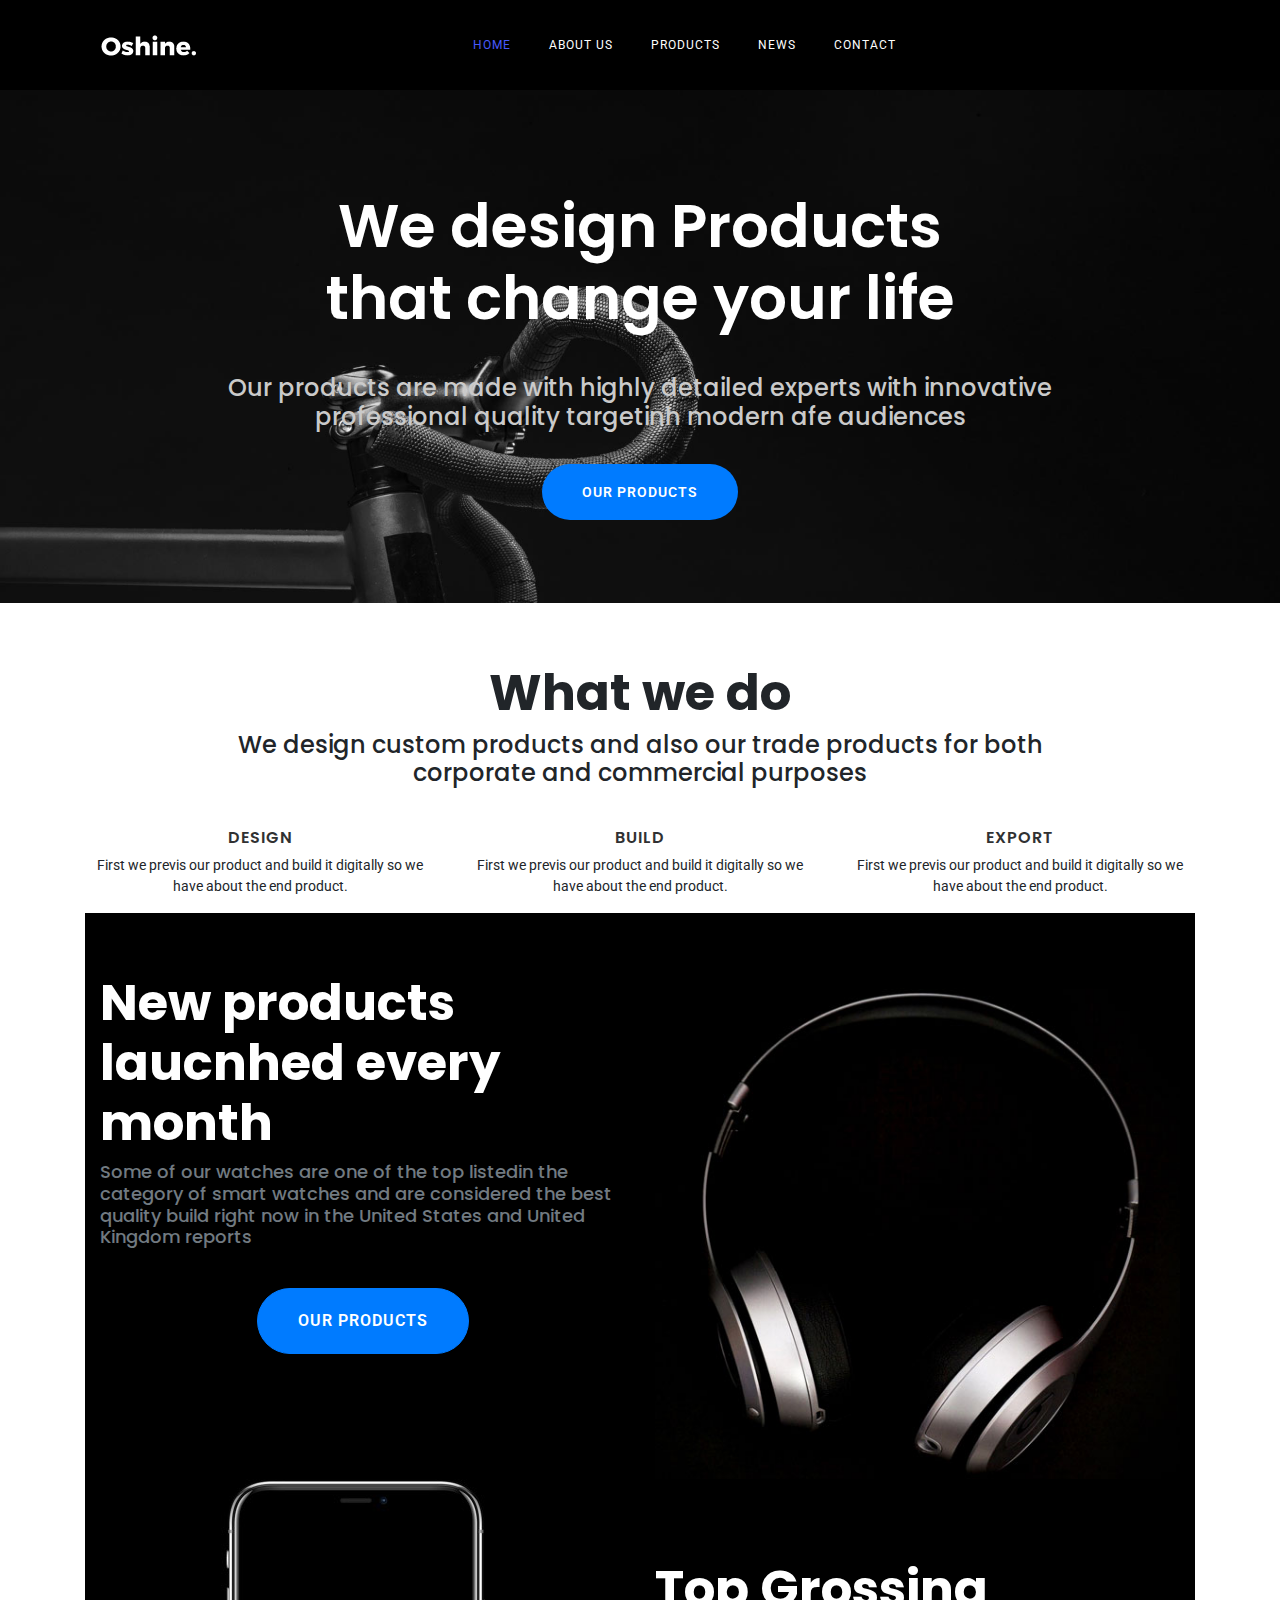
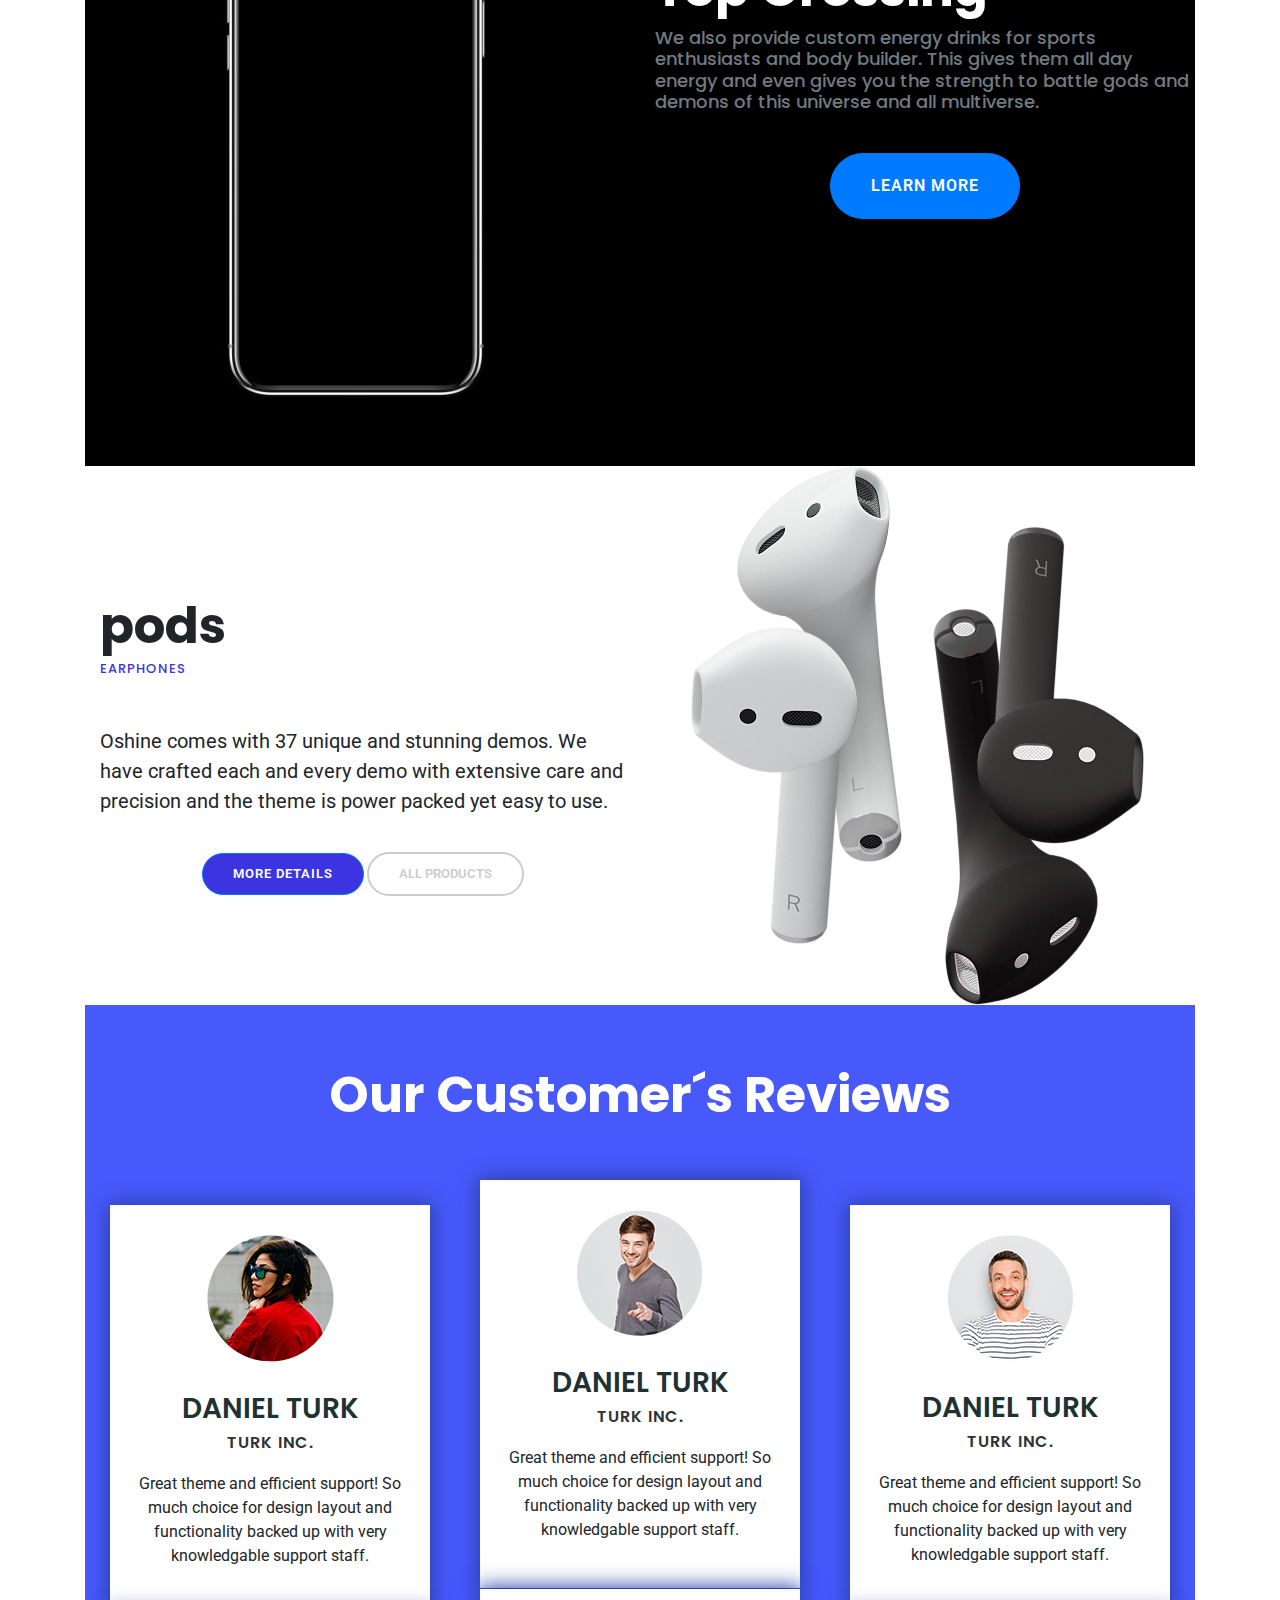
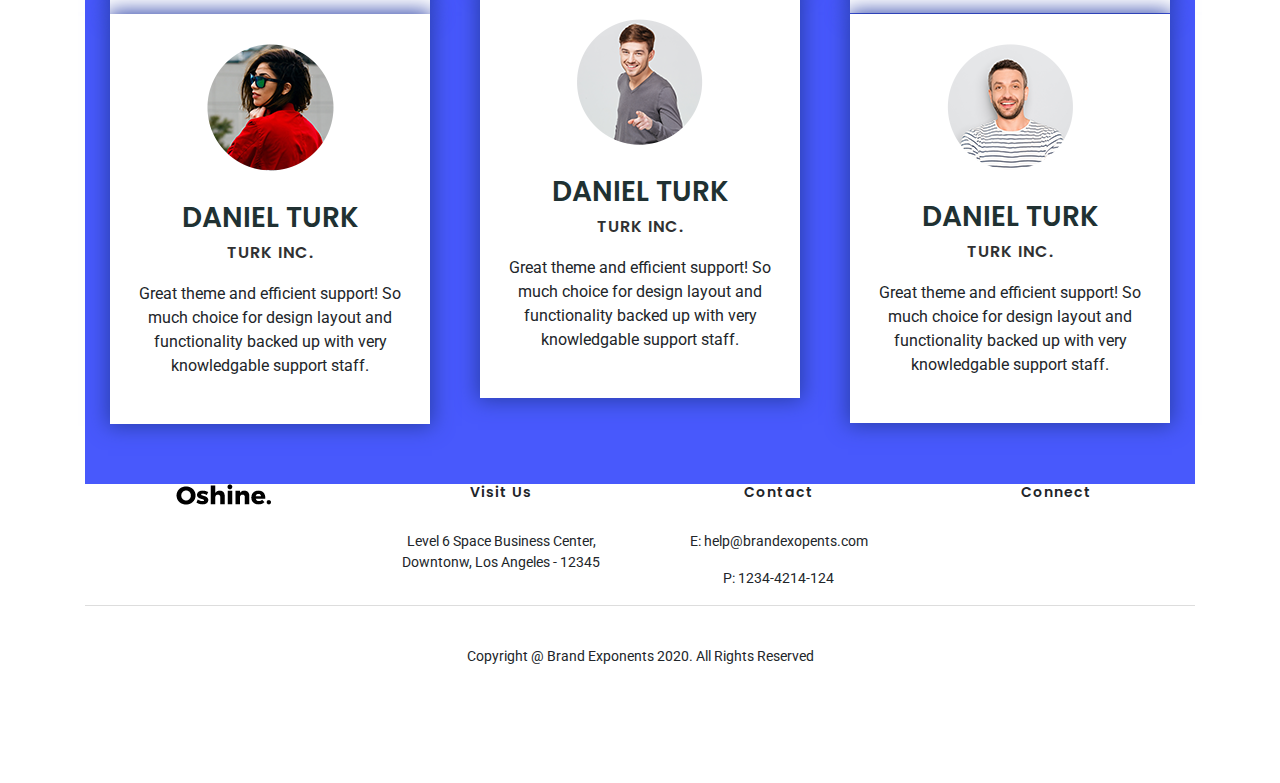
<file: index.html>
<!DOCTYPE html PUBLIC "-//W3C//DTD XHTML 1.0 Transitional//EN" "http://www.w3.org/TR/xhtml1/DTD/xhtml1-transitional.dtd">
<html xmlns="http://www.w3.org/1999/xhtml">
<head>
<meta http-equiv="Content-Type" content="text/html; charset=utf-8" />
<meta name="viewport" content="width=device-width, initial-scale=1.0">
<title>Oshine 36</title>
<link href="css/bootstrap.min.css" rel="stylesheet" />
<link href="css/bootstrap-custom.css" rel="stylesheet">
<link href="css/style.css" rel="stylesheet" />
</head>
<body>


	<header>
<div class="container">

	
	<nav class="navbar navbar-expand-lg navbar-light bg-light">
  <a class="navbar-brand" href="index.html"><img src="img/oshine-min-logo-white.png" class="img-fluid"></a>
		
  <button class="navbar-toggler" type="button" data-toggle="collapse" data-target="#navbar" aria-controls="navbar" aria-expanded="false" aria-label="Toggle navigation">
    <span class="navbar-toggler-icon"></span>
  </button>

  <div class="collapse navbar-collapse" id="navbar">
    <ul class="navbar-nav mx-auto">
      <li class="nav-item active">
        <a class="nav-link" href="index.html">Home</a>
      </li>
      <li class="nav-item">
        <a class="nav-link" href="#">About us</a>
      </li>
      <li class="nav-item">
        <a class="nav-link" href="#">Products</a>
      </li>
		  <li class="nav-item">
        <a class="nav-link" href="#">News</a>
      </li>
		  <li class="nav-item">
        <a class="nav-link" href="#">Contact</a>
      </li>
      
    </ul>

  </div>
</nav>
</div>
</header>


<section id="hero">
<div class="container">
<h1>We design Products<br /> that change your life</h1>
<h2>Our products are made with highly detailed experts with innovative<br /> professional quality targetinh modern
afe audiences</h2>
<a href="#" class="btn-primary">Our Products</a>

</div>
</section>


<section id="what" class="section">
<div class="container">
<h2 class="title">What we do</h2>
<h3 class="subtitle">We design custom products and also our trade products for both<br /> corporate and commercial purposes</h3>

<div class="row">
<article class="col-md-4 col-sm-12 col-xs-12">
<h4>Design</h4>
<p>First we previs our product and build it digitally so we have about the end product.</p>
</article>

<article class="col-md-4 col-sm-12 col-xs-12">
<h4>Build</h4>
<p>First we previs our product and build it digitally so we have about the end product.</p>
</article>

<article class="col-md-4 col-sm-12 col-xs-12">
<h4>Export</h4>
<p>First we previs our product and build it digitally so we have about the end product.</p>
</article>
</div>

<section id="products" class="section">
<div class="container">

<div class="row">

<article class="col-md-6 col-sm-12">
<h2 class="title">New products laucnhed every month</h2>
<h3 class="subtitle">Some of our watches are one of the top listedin the category of smart watches and are considered the best quality build right now in the United States and United Kingdom reports </h3>
<a href="#" class="btn btn-primary">Our Products</a>

</article>

<article class="col-md-6 col-sm-12">
<img src="img/Headphone-2.jpg" class="img-fluid m-auto d-block" alt="top gross">

</article>


<div class="row">


<article class="col-md-6">
<img src="img/x-top-gross.jpg" class="img-fluid" alt="headphone">
</article>

	
<article class="col-md-6">
<h2 class="title title-ptop">Top Grossing</h2>
<h3 class="subtitle">We also provide custom energy drinks for sports enthusiasts and body builder. This gives them all day energy and even gives you the strength to battle gods and demons of this universe and all multiverse. </h3>
<a href="#" class="btn btn-primary">Learn More</a>

</article>



</div>

</section>


<section id="pods">
<div class="container">
	
<div class="row">

<article class="col-md-6 col-sm-12">
<h2 class="title">pods</h2>	
<h3>Earphones</h3>
<p>Oshine comes with 37 unique and stunning demos. We have crafted each and every demo with extensive care and precision and the theme is power packed yet easy to use.</p>
	
<a href="#"	class="btn btn-primary btn-azul">More Details</a>
<a href="#"	class="btn btn-primary btn-blanco" >All Products</a>
</article>	
	
<article class="col-md-6 col-sm-12">
<img src="img/Pods.jpg" class="img-fluid" alt="pods">
</article>		
	

</div>	
</div>
</section>
	
<section id="reviews" class="section">
<div class="container">
	
	<h2 class="title">Our Customer´s Reviews</h2>
	
	<div class="row">
		
		<article class="col-md-4 col-sm-12">
			<div class="info-review">
				<img src="img/team-5.png" class="img-fluid" alt="review">
				<h3>Daniel Turk</h3>
				<h4>Turk Inc.</h4>
				<p>Great theme and efficient support! So much choice for design layout and functionality backed up with very knowledgable support staff.</p>
			
			</div>
		
		</article>
		
		<article class="col-md-4 col-sm-12">
			<div class="info-review">
				<img src="img/team-2.png" class="img-fluid" alt="review">
				<h3>Daniel Turk</h3>
				<h4>Turk Inc.</h4>
				<p>Great theme and efficient support! So much choice for design layout and functionality backed up with very knowledgable support staff.</p>
			
			</div>
		
		</article>
		
		<article class="col-md-4 col-sm-12">
			<div class="info-review">
				<img src="img/team-3.png" class="img-fluid" alt="review">
				<h3>Daniel Turk</h3>
				<h4>Turk Inc.</h4>
				<p>Great theme and efficient support! So much choice for design layout and functionality backed up with very knowledgable support staff.</p>
			
			</div>
		
		</article>
	
	</div>
	
	<div class="row">
		
		<article class="col-md-4 col-sm-12">
			<div class="info-review">
				<img src="img/team-5.png" class="img-fluid" alt="review">
				<h3>Daniel Turk</h3>
				<h4>Turk Inc.</h4>
				<p>Great theme and efficient support! So much choice for design layout and functionality backed up with very knowledgable support staff.</p>
			
			</div>
		
		</article>
		
		<article class="col-md-4 col-sm-12">
			<div class="info-review">
				<img src="img/team-2.png" class="img-fluid" alt="review">
				<h3>Daniel Turk</h3>
				<h4>Turk Inc.</h4>
				<p>Great theme and efficient support! So much choice for design layout and functionality backed up with very knowledgable support staff.</p>
			
			</div>
		
		</article>
		
		<article class="col-md-4 col-sm-12">
			<div class="info-review">
				<img src="img/team-3.png" class="img-fluid" alt="review">
				<h3>Daniel Turk</h3>
				<h4>Turk Inc.</h4>
				<p>Great theme and efficient support! So much choice for design layout and functionality backed up with very knowledgable support staff.</p>
			
			</div>
		
		</article>
	
	</div>

</div>	
</section>
	
	<footer>
		<section id="info">
			<div class="container">
				<div class="row">
					<article class="col-md-3 col-sm-6 col-xs-12">
					<img src="img/oshine-new-logo-1.png" class="img-fluid">
					</article>
					<article class="col-md-3 col-sm-6 col-xs-12">
					<h3>Visit Us</h3>
					<p>Level 6 Space Business Center, Downtonw, Los Angeles - 12345</p>
					</article>
					<article class="col-md-3 col-sm-6 col-xs-12">
					<h3>Contact</h3>
					<p>E: help@brandexopents.com</p>
					<p>P: 1234-4214-124</p>
					</article>
					<article class="col-md-3 col-sm-6 col-xs-12">
					<h3>Connect</h3>
					<ul class="list-inline">
					<li class="list-inline-item"><a href="#"></a><i class="fab fa-facebook-f"></i></li>
					<li class="list-inline-item"><a href="#"></a><i class="fab fa-instagram"></i></li>
					<li class="list-inline-item"><a href="#"></a><i class="fab fa-pinterest"></i></li>
					<li class="list-inline-item"><a href="#"></a><i class="fab fa-behance"></i></li>
					</ul>
					</article>
				</div>
			</div>
		</section>
		<section id="copy">
		<div class="container">
				<p>Copyright @ Brand Exponents 2020. All Rights Reserved</p>
			</div>
		</section>	
	</footer>
	
	
	<script src="js/jquery.min.js"></script>
	<script src="js/bootstrap.min.js"></script>
	
	
	<!-- Global site tag (gtag.js) - Google Analytics -->
<script async src="https://www.googletagmanager.com/gtag/js?id=UA-178029980-1"></script>
<script>
  window.dataLayer = window.dataLayer || [];
  function gtag(){dataLayer.push(arguments);}
  gtag('js', new Date());

  gtag('config', 'UA-178029980-1');
</script>

	
	</body>
</html>
</file>
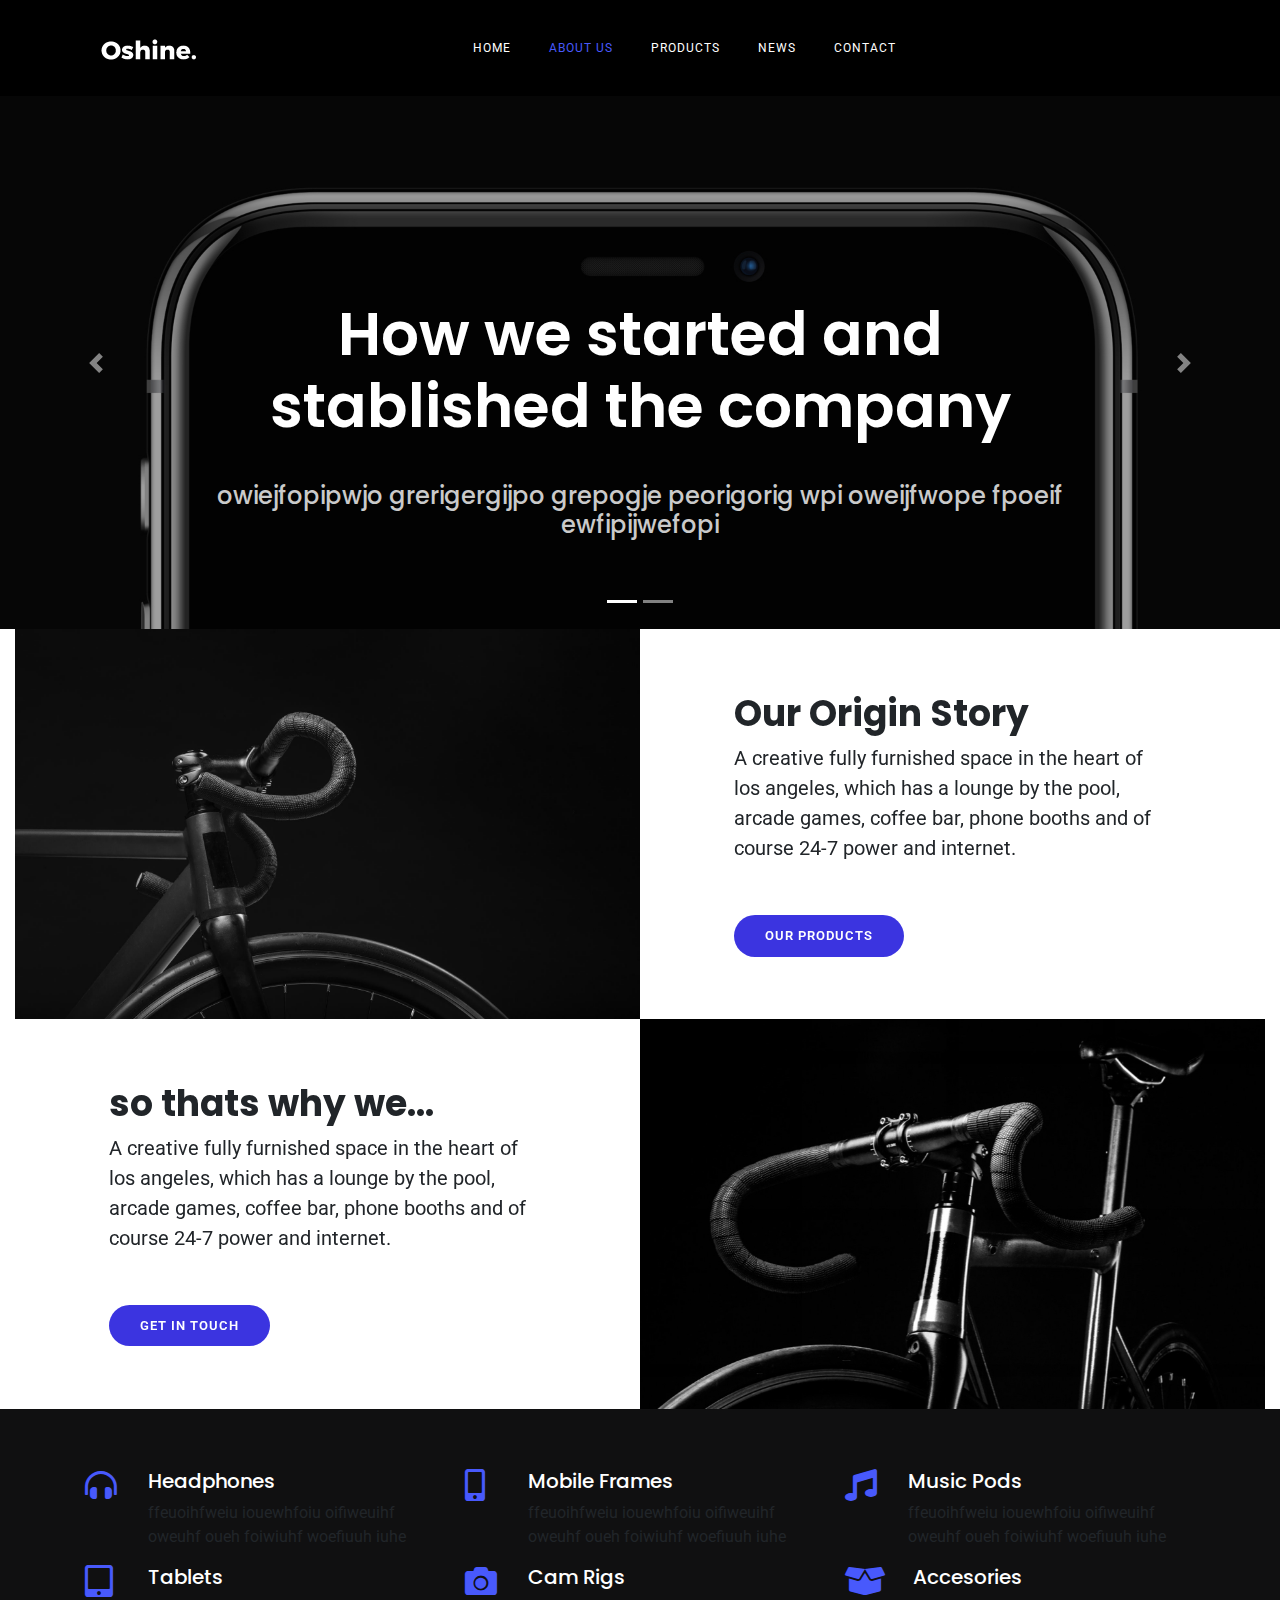
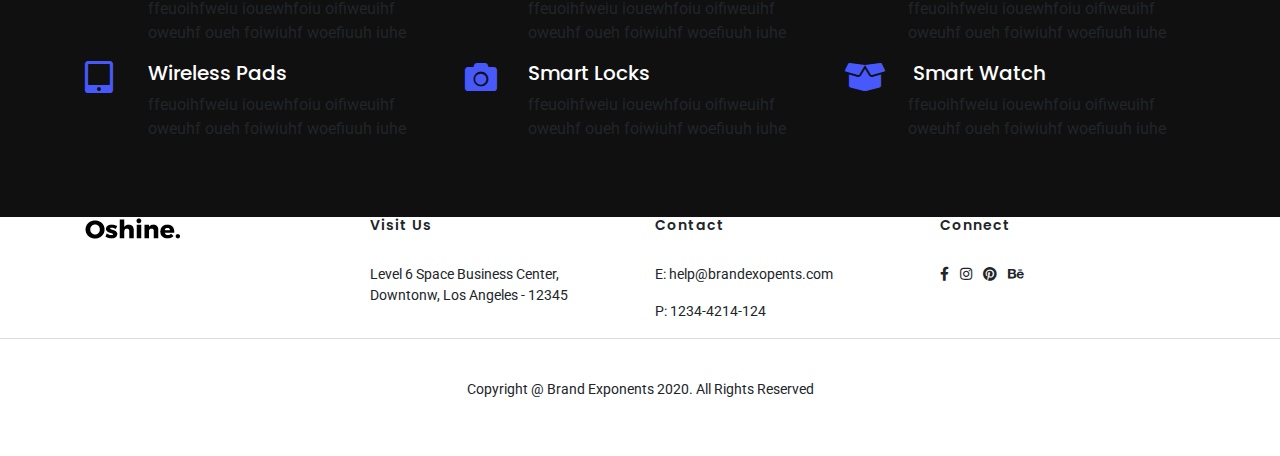
<file: about-us.html>
<!doctype html>
<html>
<head>
<meta charset="utf-8">
<meta name="viewport" content="width=device-width, initial-scale=1.0">
<title>About Us - Oshine36</title>
<link href="css/bootstrap.min.css" rel="stylesheet" />
<link href="css/bootstrap-custom.css" rel="stylesheet">
<link href="https://cdnjs.cloudflare.com/ajax/libs/font-awesome/5.12.1/css/all.min.css" rel="stylesheet">
<link href="css/style.css" rel="stylesheet" />
	
<!--SEO-->
<meta name="Keywords" content="oshine 36, about us Oshine 36, oshine, best company">
<name name="Description" content="About Us Oshine 36,How we started and stablished the company" 

<body>
	
	<header>
<div class="container">

	
	<nav class="navbar navbar-expand-lg navbar-light bg-light">
  <a class="navbar-brand" href="index.html"><img src="img/oshine-min-logo-white.png" class="img-fluid"></a>
		
  <button class="navbar-toggler" type="button" data-toggle="collapse" data-target="#navbar" aria-controls="navbar" aria-expanded="false" aria-label="Toggle navigation">
    <span class="navbar-toggler-icon"></span>
  </button>

  <div class="collapse navbar-collapse" id="navbar">
    <ul class="navbar-nav mx-auto">
      <li class="nav-item ">
        <a class="nav-link" href="index.html">Home</a>
      </li>
      <li class="nav-item active">
        <a class="nav-link" href="about-us.html">About us</a>
      </li>
      <li class="nav-item">
        <a class="nav-link" href="#">Products</a>
      </li>
		  <li class="nav-item">
        <a class="nav-link" href="#">News</a>
      </li>
		  <li class="nav-item">
        <a class="nav-link" href="#">Contact</a>
      </li>
      
    </ul>

  </div>
</nav>
</div>
</header>
	

	<section id="slides">
	<div id="carouselExampleControls" class="carousel slide" data-ride="carousel">
		<ol class="carousel-indicators">
			<li data-target="#carouselExampleControls" data-slide-to="0" class="active"></li>
			<li data-target="#carouselExampleControls" data-slide-to="1"></li>
			
		  </ol>	
  <div class="carousel-inner">
    <div class="carousel-item active">
      <img class="d-block w-100" src="img/iphone-big.jpg" alt="First slide">
		<div class="carousel-caption">
			<h1>How we started and stablished the company</h1>
			<h2> owiejfopipwjo grerigergijpo grepogje peorigorig wpi oweijfwope fpoeif ewfipijwefopi</h2>
		</div>
    </div>
    <div class="carousel-item">
      <img class="d-block w-100" src="img/iphone-big.jpg" alt="Second slide">
		<div class="carousel-caption">
			<h1>How we started and stablished the company</h1>
			<h2> owiejfopipwjo grerigergijpo grepogje peorigorig wpi oweijfwope fpoeif ewfipijwefopi</h2>
    </div>
      
  </div>
  <a class="carousel-control-prev" href="#carouselExampleControls" role="button" data-slide="prev">
    <span class="carousel-control-prev-icon" aria-hidden="true"></span>
    <span class="sr-only">Previous</span>
  </a>
  <a class="carousel-control-next" href="#carouselExampleControls" role="button" data-slide="next">
    <span class="carousel-control-next-icon" aria-hidden="true"></span>
    <span class="sr-only">Next</span>
  </a>
</div>
	</section>
	
	
	<section id="story">
		<div class="container-fluid">
	
			<div class="row no-gutters p-0">
				<article class="col-md-6 col-sm-12 bg-story">
					
				</article>
				<article class="col-md-6 col-sm-12">
					<div class="content">
					
					
					<h2 class="title">Our Origin Story</h2>
					
					<p>A creative fully furnished space in the heart of los angeles, which has a lounge by the pool, arcade games, coffee bar, phone booths and of course 24-7 power and internet.</p>
					
					<a href="#" class="btn btn-azul">Our Products</a>
					</div>
					
				</article>
			</div>
			
			<div class="row no-gutters p-0">
				
				<article class="col-md-6 col-sm-12">
					<div class="content">
					
					
					<h2 class="title">so thats why we...</h2>
					
					<p>A creative fully furnished space in the heart of los angeles, which has a lounge by the pool, arcade games, coffee bar, phone booths and of course 24-7 power and internet.</p>
					
					<a href="#" class="btn btn-azul">Get in touch</a>
					</div>
					
				</article>
				<article class="col-md-6 col-sm-12 bg-story2">
					
				</article>
			</div>
		
		</div>
	</section>
	
	<section id="about-icons" class="section">
		<div class="container">
		
			<div class="row">
				
				<article class="col-md-4 col-sm-12">
				<div class="row">
						<article class="col-md-2 col-sm-2 col-2">
						<i class="fas fa-headphones-alt"></i>
						</article>
						<article class="col-md-10 col-sm-10 col-10"> 
						<h3>Headphones</h3>
						<p>ffeuoihfweiu iouewhfoiu oifiweuihf oweuhf oueh foiwiuhf woefiuuh iuhe</p>
						</article>
					</div>
				</article>
				
				<article class="col-md-4 col-sm-12">
				<div class="row">
						<article class="col-md-2 col-sm-2 col-xs-12">
					<i class="fas fa-mobile-alt"></i>
						</article>
						<article class="col-md-10 col-sm-10 col-xs-12"> 
						<h3>Mobile Frames</h3>
						<p>ffeuoihfweiu iouewhfoiu oifiweuihf oweuhf oueh foiwiuhf woefiuuh iuhe</p>
						</article>
					</div>
				</article>
				
				<article class="col-md-4 col-sm-12">
				<div class="row">
						<article class="col-md-2 col-sm-2 col-xs-12">
						<i class="fas fa-music"></i>
						</article>
						<article class="col-md-10 col-sm-10 col-xs-12"> 
						<h3>Music Pods</h3>
						<p>ffeuoihfweiu iouewhfoiu oifiweuihf oweuhf oueh foiwiuhf woefiuuh iuhe</p>
						</article>
					</div>
				</article>
			
			</div>
			
			<div class="row">
				
				<article class="col-md-4 col-sm-12">
				<div class="row">
				  <article class="col-md-2 col-sm-2 col-xs-12">
						<i class="fas fa-tablet-alt"></i>
						</article>
						<article class="col-md-10 col-sm-10 col-xs-12"> 
						<h3>Tablets</h3>
						<p>ffeuoihfweiu iouewhfoiu oifiweuihf oweuhf oueh foiwiuhf woefiuuh iuhe</p>
						</article>
					</div>
				</article>
				
				<article class="col-md-4 col-sm-12">
				<div class="row">
				  <article class="col-md-2 col-sm-2 col-xs-12">
					<i class="fas fa-camera"></i>
						</article>
						<article class="col-md-10 col-sm-10 col-xs-12"> 
						<h3>Cam Rigs&nbsp;</h3>
						<p>ffeuoihfweiu iouewhfoiu oifiweuihf oweuhf oueh foiwiuhf woefiuuh iuhe</p>
						</article>
					</div>
				</article>
				
				<article class="col-md-4 col-sm-12">
				<div class="row">
				  <article class="col-md-2 col-sm-2 col-xs-12">
						<i class="fas fa-box-open"></i>
						</article>
						<article class="col-md-10 col-sm-10 col-xs-12"> 
						<h3>&nbsp;Accesories</h3>
						<p>ffeuoihfweiu iouewhfoiu oifiweuihf oweuhf oueh foiwiuhf woefiuuh iuhe</p>
						</article>
					</div>
				</article>
			
			</div>
			
			<div class="row">
				
				<article class="col-md-4 col-sm-12">
				<div class="row">
				  <article class="col-md-2 col-sm-2 col-xs-12">
						<i class="fas fa-tablet-alt"></i>
						</article>
						<article class="col-md-10 col-sm-10 col-xs-12"> 
						<h3>Wireless Pads&nbsp;</h3>
						<p>ffeuoihfweiu iouewhfoiu oifiweuihf oweuhf oueh foiwiuhf woefiuuh iuhe</p>
						</article>
					</div>
				</article>
				
				<article class="col-md-4 col-sm-12">
				<div class="row">
				  <article class="col-md-2 col-sm-2 col-xs-12">
					<i class="fas fa-camera"></i>
						</article>
						<article class="col-md-10 col-sm-10 col-xs-12"> 
						<h3>Smart Locks&nbsp;</h3>
						<p>ffeuoihfweiu iouewhfoiu oifiweuihf oweuhf oueh foiwiuhf woefiuuh iuhe</p>
						</article>
					</div>
				</article>
				
				<article class="col-md-4 col-sm-12">
				<div class="row">
				  <article class="col-md-2 col-sm-2 col-xs-12">
						<i class="fas fa-box-open"></i>
						</article>
						<article class="col-md-10 col-sm-10 col-xs-12"> 
						<h3>&nbsp;Smart Watch</h3>
						<p>ffeuoihfweiu iouewhfoiu oifiweuihf oweuhf oueh foiwiuhf woefiuuh iuhe</p>
						</article>
					</div>
				</article>
			
			</div>
			
		
		</div>
	</section>
	
	
	<footer>
		<section id="info">
			<div class="container">
				<div class="row">
					<article class="col-md-3 col-sm-6 col-xs-12">
					<img src="img/oshine-new-logo-1.png" class="img-fluid">
					</article>
					<article class="col-md-3 col-sm-6 col-xs-12">
					<h3>Visit Us</h3>
					<p>Level 6 Space Business Center, Downtonw, Los Angeles - 12345</p>
					</article>
					<article class="col-md-3 col-sm-6 col-xs-12">
					<h3>Contact</h3>
					<p>E: help@brandexopents.com</p>
					<p>P: 1234-4214-124</p>
					</article>
					<article class="col-md-3 col-sm-6 col-xs-12">
					<h3>Connect</h3>
					<ul class="list-inline">
					<li class="list-inline-item"><a href="#"></a><i class="fab fa-facebook-f"></i></li>
					<li class="list-inline-item"><a href="#"></a><i class="fab fa-instagram"></i></li>
					<li class="list-inline-item"><a href="#"></a><i class="fab fa-pinterest"></i></li>
					<li class="list-inline-item"><a href="#"></a><i class="fab fa-behance"></i></li>
					</ul>
					</article>
				</div>
			</div>
		</section>
		<section id="copy">
		<div class="container">
				<p>Copyright @ Brand Exponents 2020. All Rights Reserved</p>
			</div>
		</section>	
	</footer>
	
	
	
	<script src="js/jquery.min.js"></script>
	<script src="js/bootstrap.min.js"></script>
		
		
		<!-- Global site tag (gtag.js) - Google Analytics -->
<script async src="https://www.googletagmanager.com/gtag/js?id=UA-178029980-1"></script>
<script>
  window.dataLayer = window.dataLayer || [];
  function gtag(){dataLayer.push(arguments);}
  gtag('js', new Date());

  gtag('config', 'UA-178029980-1');
</script>

	
</body>
</html>
</file>
<file: css/style.css>
@import url('https://fonts.googleapis.com/css2?family=Poppins:wght@300;400;600&family=Roboto:wght@300;400;700&display=swap');
body{
	font-family: 'Roboto', sans-serif;
	font-size:14px;
	color: #;
}
h1,h2,h3,h4,h5,h6{
	font-family: 'Poppins', sans-serif;
}
header{
	background-color: #000;
	padding: 20px 0;
}
	
	
#hero{
	background-image:url(../img/v36-intro.jpg);
	background-position:top center;
	background-repeat:no-repeat;
	background-size:cover;
	text-align:center;
	padding:100px 0px;
	color:#fff;

}

#hero h1,
#slides h1{
	font-size: 60px;
	font-weight:600;
}

#hero h2,
#slides h2{
	font-size:24px;
	margin-top:40px;
	margin-bottom:50px;
	color:#cacaca;
}

#hero .btn-primary,
#products .btn-primary,
.btn-azul{
	text-transform:uppercase;
	padding: 20px 40px;
	font-weight:600;
	letter-spacing: 1px;
	border-radius: 40px;
	color: #fff;

}

.title{
	font-weight:700;
	text-align:center;
	font-size:50px;
}

.subtitle{
	font-size:24px;
	text-align:center;
	margin-bottom:40px;
}

.section{
	padding:60px 0;
}

#what{
	text-align:center;
}

#what article h4{
	font-size:16px;
	font-weight:600;
	text-transform:uppercase;
	color:#303132;
	letter-spacing:1px;
}

#products{
	background-color: #000;
	color: #fff;
}

#products .title{
	text-align:left;
	color:#FFFFFF;
}
	
#products .subtitle{
	text-align:left;
	color:#717A81;
	font-size:18px;
}

.title-ptop{
	padding-top:80px;
}

#pods .title{
	text-align: left;
	margin-top: 130px;
	margin-bottom: 5px;
}


#pods h3{
	text-transform: uppercase;
	color: #3B34E0;
	font-size: 13px;
	text-align: left;
	letter-spacing: 1px;
	margin-bottom: 30px;
}

#pods p{
	font-size: 20px;
	text-align: left;
	padding: 20px 0px;
}

.btn-azul{
	padding: 10px 30px;
	font-size: 13px;
	font-weight: 600;
	background-color: #3B34E0;
}

.btn-blanco{
	padding: 10px 30px;
	font-size: 13px;
	font-weight: 600;
	background-color: #fff;
	border: 2px solid #ccc;
	color:#ccc;
	border-radius: 40px;
	text-transform: uppercase;
}

.btn-blanco:hover{
	background-color: #3B34E0;
}

#reviews{
	background-color: #4859fc;
	text-align: center;
}

#reviews .title{
	color: #fff;
	margin-bottom: 80px;
}

#reviews article{
	padding-left: 25px;
	padding-right: 25px;
}


#reviews .info-review{
	background-color: #fff;
	padding: 30px 15px;
	box-shadow: 0px 0px 20px 2px #283ea7;
}

.info-review h3{
	color: #203132;
	text-transform: uppercase;
	font-weight: 600;
	margin-top: 30px;
}

.info-review h4{
	font-size: 14px;
	font-weight: 400;
	margin-bottom: 20px;
}

.info-review p{
	font-size: 16px;
}

#reviews article:first-child{
	margin-top: 0px;
}

#reviews article:last-child{
	margin-top: 0px;
}

#reviews article:nth-child(2){
	margin-top: -25px;
	
}


.content{
	padding: 10% 15%;
}

.content .title{
	text-align: left;
	font-size: 36px;
}

.content p{
	font-size: 20px;
}

.content .btn{
	margin-top: 36px;
}

.bg-story{
	background-image: url("../img/v36-intro.jpg");
	background-position: center;
	background-size: cover;
	background-repeat: no-repeat;
}


.bg-story2{
	background-image: url("../img/Rectangle-12-Copy.jpg");
	background-position: center;
	background-size: cover;
	background-repeat: no-repeat;
}



#about-icons{
	background-color: #101011;
}

#about-icons h3{
	color: #fff;
	font-size: 20px;
}

#about-icons p{
	font-size: 16px;
}


#about-icons i{
	font-size: 32px;
	color: #4859fc;
}


#about-icons .row{
	margin-bottoms: 3%;
}



footer{
	padding-top: 5% 0;
}


footer #info h3{
	font-size: 14px;
	text-tranform: uppercase;
	font-weight: 600;
	letter-spacing: 1px;
	margin-bottom: 30px;
}



footer #copy{
	border-top: 1px solid #ddd;
	text-align: center;
	padding: 40px 0px;
}

footer #info a{
	color: #000;
}
</file>
